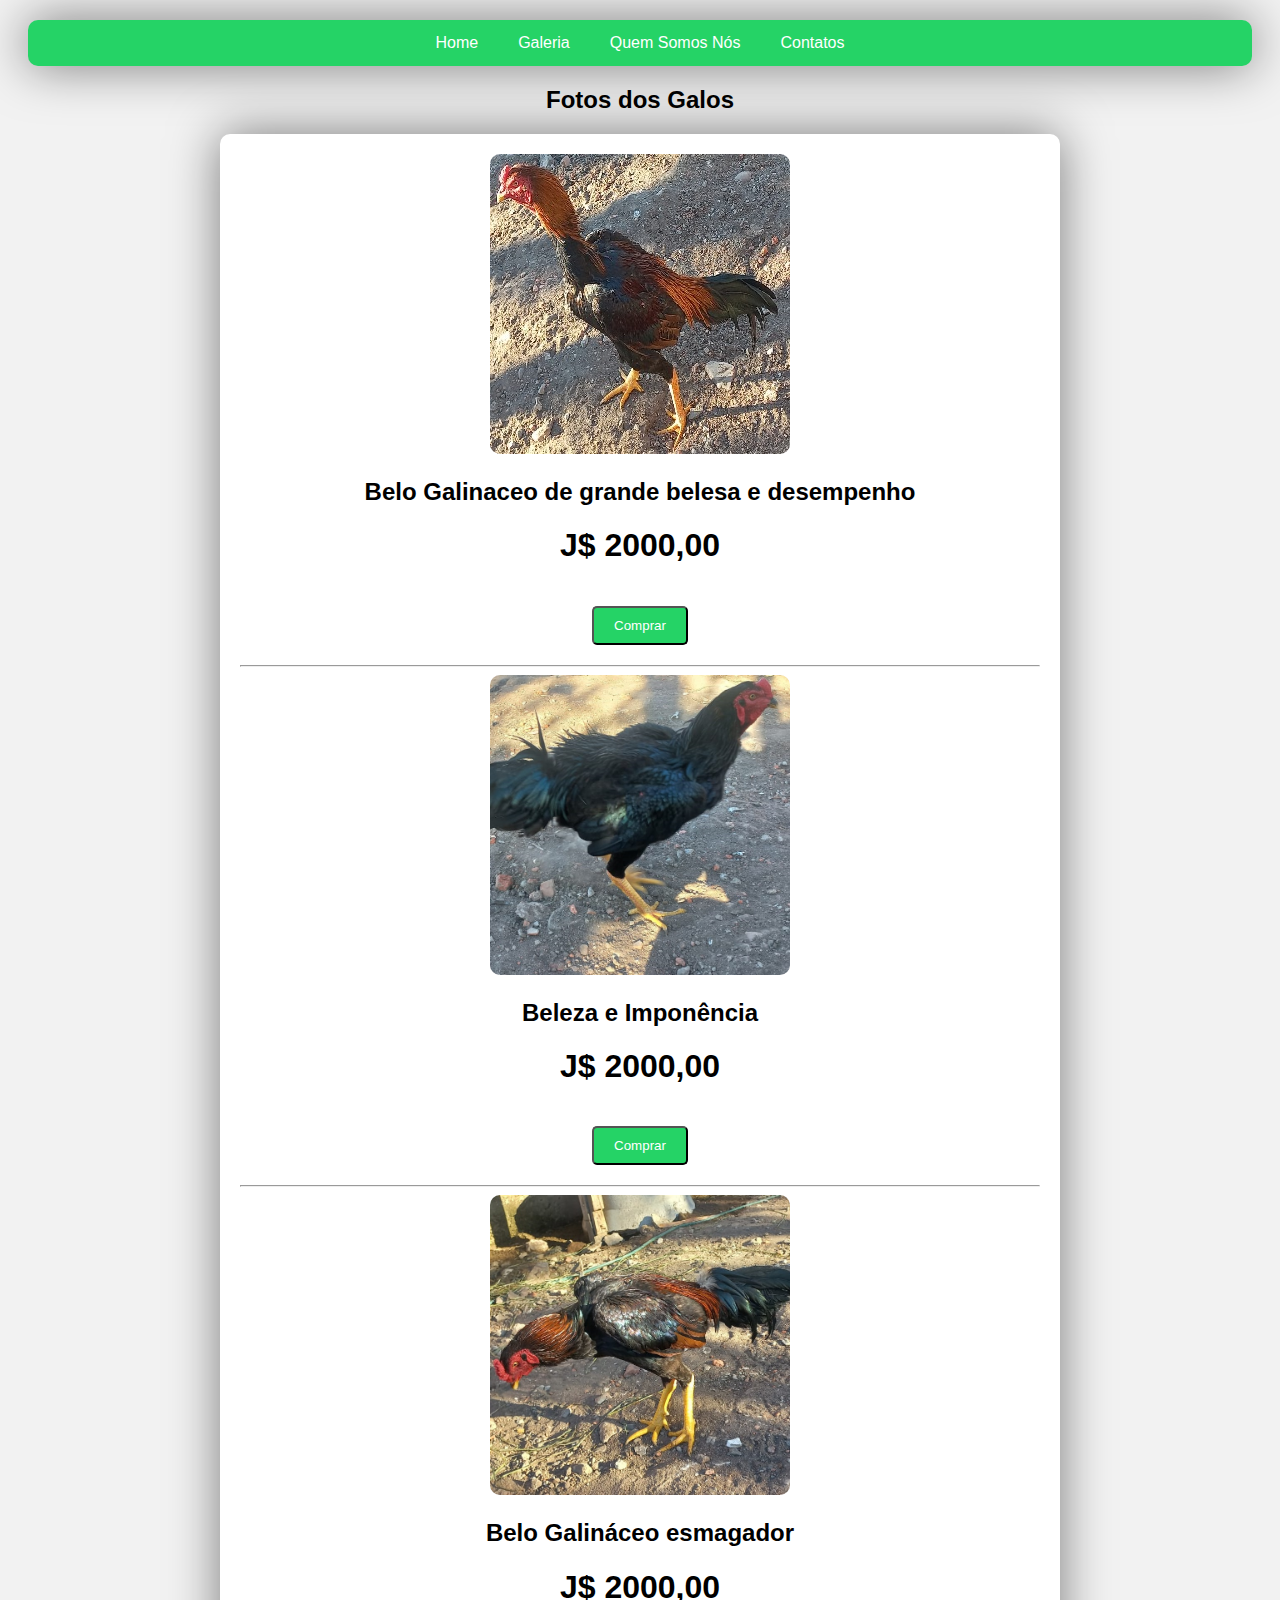
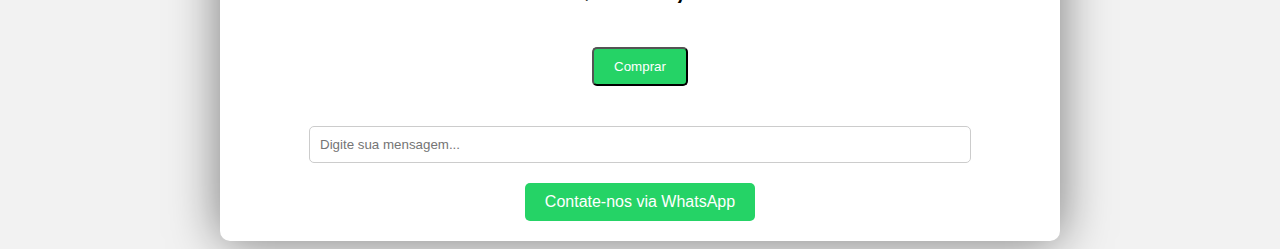
<file: index.html>
<!DOCTYPE html>
<html lang="pt-br">
<head>
    <meta charset="UTF-8">
    <meta name="viewport" content="width=device-width, initial-scale=1.0">
    <link rel="stylesheet" href="templates/style.css">
    <title>Venda de Galos</title>
</head>
<body class="fade">
    <nav class="navbar">
        <ul>
            <li><a href="index.html">Home</a></li>
            <li><a href="pages/galeria.html">Galeria</a></li>
            <li><a href="pages/quem-somos-nos.html">Quem Somos Nós</a></li>
            <li><a href="pages/contatos.html">Contatos</a></li>
        </ul>
    </nav>
    <h2>Fotos dos Galos</h2>
    <div class="container">
        

        <div class="product">
            <img src="galos/galo300-1.jpg" alt="Produto 1">
            <h2>Belo Galinaceo de grande belesa e desempenho</h2>
            <h1>J$ 2000,00</h1>
            <button class="h1-compra" onclick="realizarCompra()">Comprar</button>
        </div>
        
        <hr class="hr-shadow">

        <div class="product">
            <img src="galos/galo300-3.jpg" alt="Produto 3">
            <h2>Beleza e Imponência</h2>
            <h1>J$ 2000,00</h1>
            <button class="h1-compra" onclick="realizarCompra()">Comprar</button>
        </div>

        <hr class="hr-shadow">

        <div class="product">
            <img src="galos/galo300-4.jpg" alt="Produto 4">
            <h2>Belo Galináceo esmagador</h2>
            <h1>J$ 2000,00</h1>
            <button class="h1-compra" onclick="realizarCompra()">Comprar</button>
        </div>

        <!-- Campo para o usuário personalizar a mensagem -->
        <input type="text" id="whatsappMessage" class="message-input" placeholder="Digite sua mensagem...">

        <!-- Botão para enviar a mensagem -->
        <a href="#" class="whatsapp-link" id="sendMessage" target="_blank">Contate-nos via WhatsApp</a>
    </div>

    <script src="templates/script.js"></script>
</body>
</html>
</file>
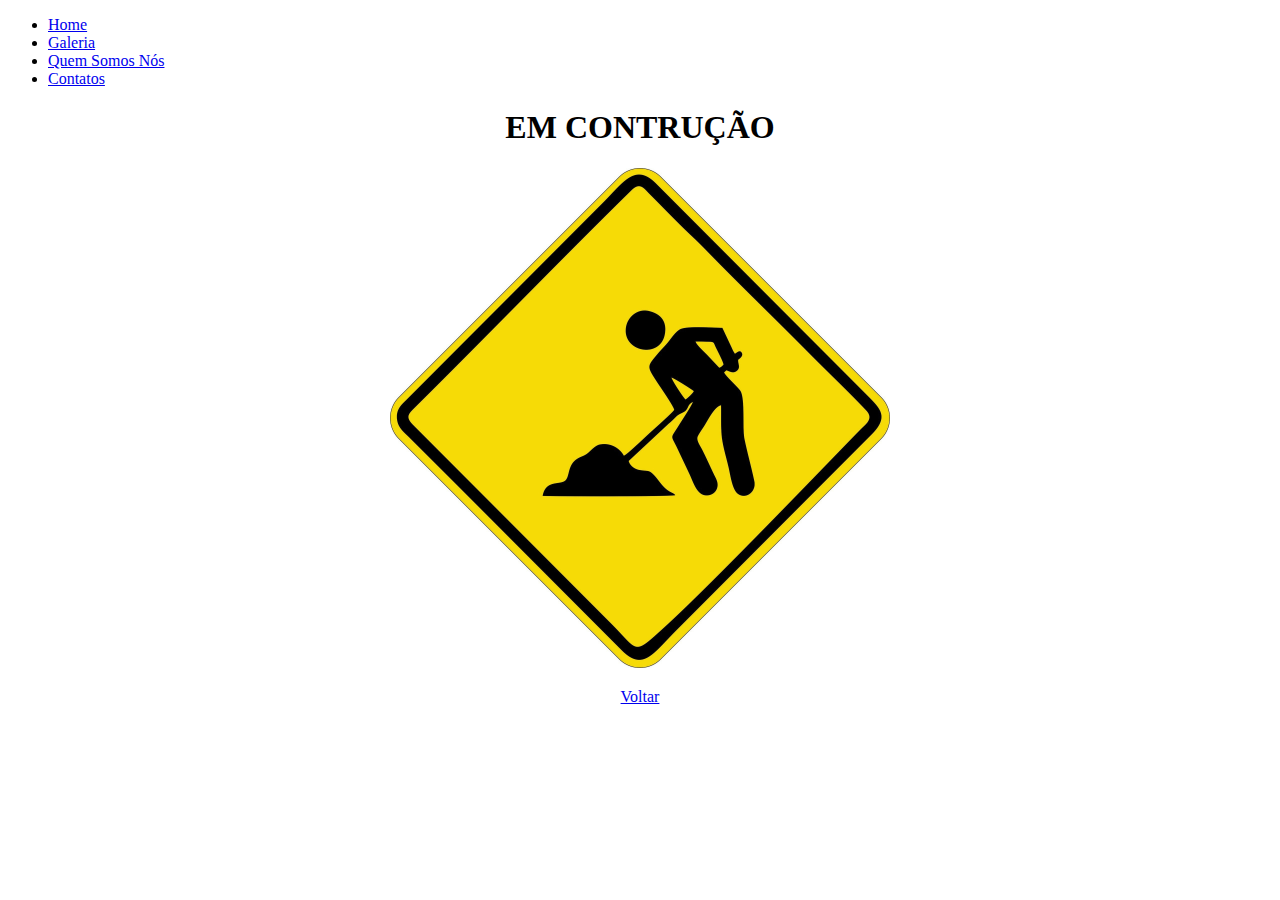
<file: pages/contatos.html>
<!DOCTYPE html>
<html lang="pt-br">
<head>
    <meta charset="UTF-8">
    <meta name="viewport" content="width=device-width, initial-scale=1.0">
    <title>Contatos</title>
    <style>
        img {

            width: 500px;
            margin: 20px;
            display: block;
            margin-left: auto;
            margin-right: auto;

        }

        .meio {

            text-align: center;
        }

    </style>
</head>
<body>
    <nav class="navbar">
        <ul>
            <li><a href="index.html">Home</a></li>
            <li><a href="pages/galeria.html">Galeria</a></li>
            <li><a href="pages/quem-somos-nos.html">Quem Somos Nós</a></li>
            <li><a href="pages/contatos.html">Contatos</a></li>
        </ul>
    </nav>
    
    <h1 class="meio">EM CONTRUÇÃO</h1>
    <img src="obras.jpg" alt="placa em obras">
    <p class="meio"><a href="https://brunoestevamrj.github.io/galos/index.html">Voltar</a></p>



</body>
</html>
</file>
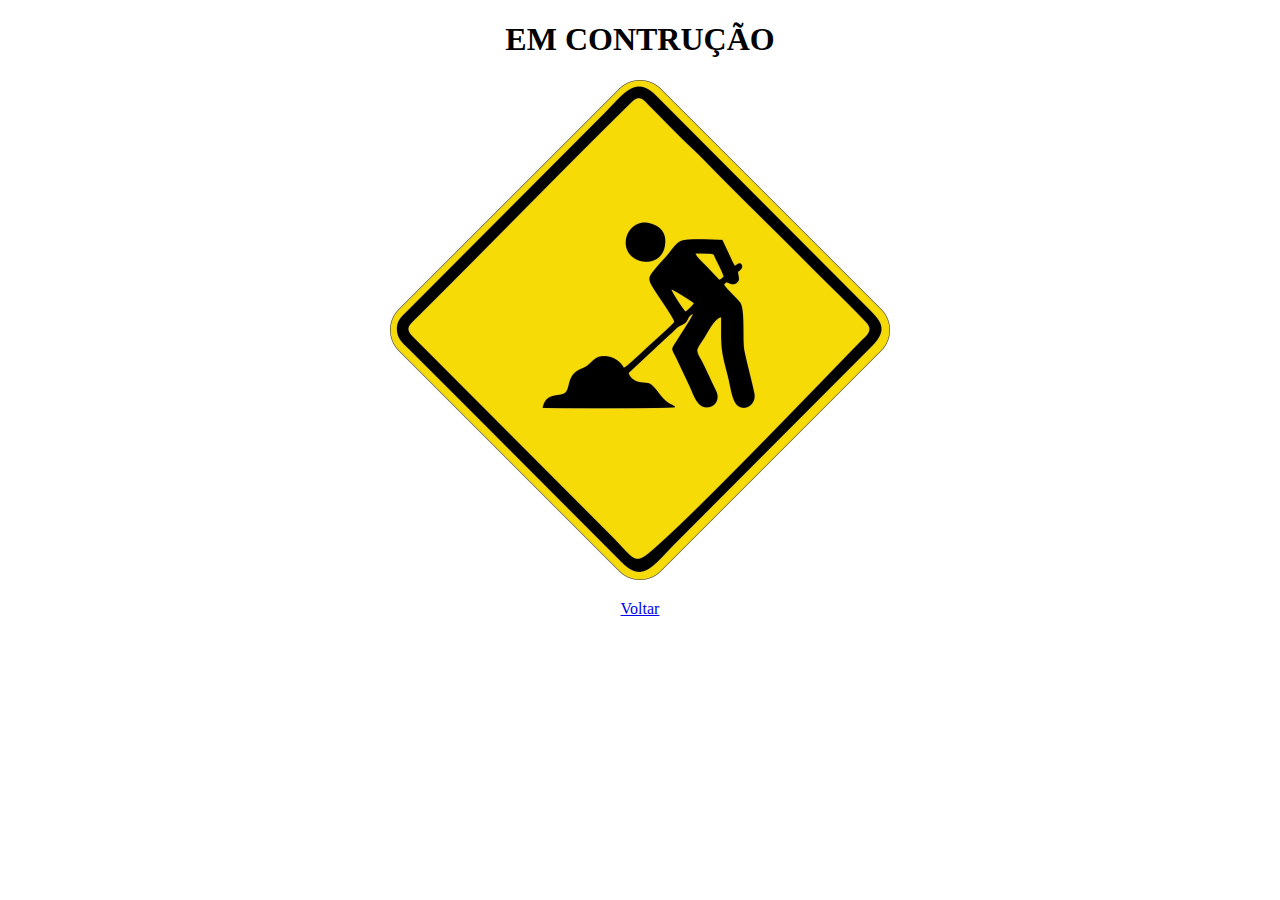
<file: pages/galeria.html>
<!DOCTYPE html>
<html lang="pt-br">
<head>
    <meta charset="UTF-8">
    <meta name="viewport" content="width=device-width, initial-scale=1.0">
    <title>Galeria</title>
    <style>
        img {

            width: 500px;
            margin: 20px;
            display: block;
            margin-left: auto;
            margin-right: auto;

        }

        .meio {

            text-align: center;
        }

    </style>
</head>
<body>
    <h1 class="meio">EM CONTRUÇÃO</h1>
    <img src="obras.jpg" alt="placa em obras">
    <p class="meio"><a href="https://brunoestevamrj.github.io/galos/index.html">Voltar</a></p>
    <!--<a class="meio" href="index.html">Voltar</a>-->


</body>
</html>
</file>
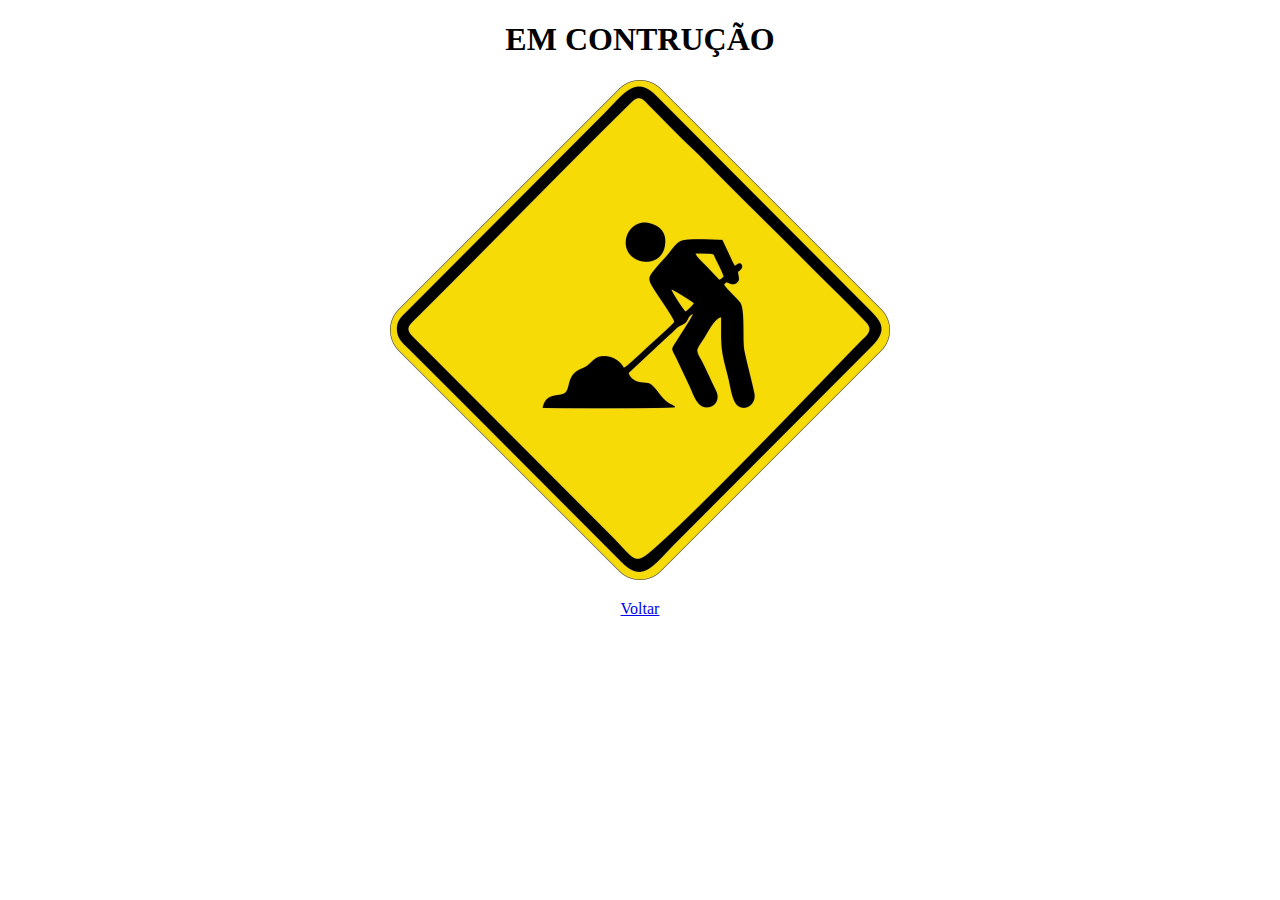
<file: pages/quem-somos-nos.html>
<!DOCTYPE html>
<html lang="pt-br">
<head>
    <meta charset="UTF-8">
    <meta name="viewport" content="width=device-width, initial-scale=1.0">
    <title>Quem somos nos</title>
    <style>
        img {

            width: 500px;
            margin: 20px;
            display: block;
            margin-left: auto;
            margin-right: auto;

        }

        .meio {

            text-align: center;
        }

    </style>
</head>
<body>
    <h1 class="meio">EM CONTRUÇÃO</h1>
    <img src="obras.jpg" alt="placa em obras">
    <p class="meio"><a href="https://brunoestevamrj.github.io/galos/index.html">Voltar</a></p>


    
</body>
</html>
</file>
<file: templates/style.css>
body {

    font-family: Arial, sans-serif;
    text-align: center;
    background-color: #f2f2f2;
}

.container {

    max-width: 800px;
    margin: 0 auto;
    padding: 20px;
    background-color: white;
    border-radius: 10px;
    box-shadow: 0px 0px 50px rgba(0, 0, 0, 0.5);
}

.product {

    margin-bottom: 20px;
}

    .product img {

        width: 300px;
        height: 300px;
        object-fit: cover;
        border-radius: 10px;
    
    }

.whatsapp-link {

    display: inline-block;
    margin-top: 20px;
    padding: 10px 20px;
    color: white;
    background-color: #25d366;
    border-radius: 5px;
    text-decoration: none;
}

.message-input {

    width: 80%;
    padding: 10px;
    margin-top: 20px;
    border-radius: 5px;
    border: 1px solid #ccc;
}

.h1-compra {

    display: inline-block;
    margin-top: 20px;
    padding: 10px 20px;
    color: white;
    background-color: #25d366;
    border-radius: 5px;
    text-decoration: none;
}

.navbar {
    
    margin: 20px;
    border-radius: 10px;
    background-color: #25d366;
    overflow: hidden;
    display: flex;
    justify-content: center;
    box-shadow: 0px 0px 50px rgba(0, 0, 0, 0.5);
}

.navbar ul {

    list-style-type: none;
    margin: 0;
    padding: 0;
}

.navbar li {

    float: left;
}

.navbar li a {
    
    display: block;
    color: hsl(0, 0%, 100%);
    text-align: center;
    padding: 14px 20px;
    text-decoration: none;
}

.navbar li a:hover {

    background-color: black;

}

.fade {

    opacity: 0;
    transition: opacity 0.5s;
}

.fade-in {

    opacity: 1;
}
</file>
